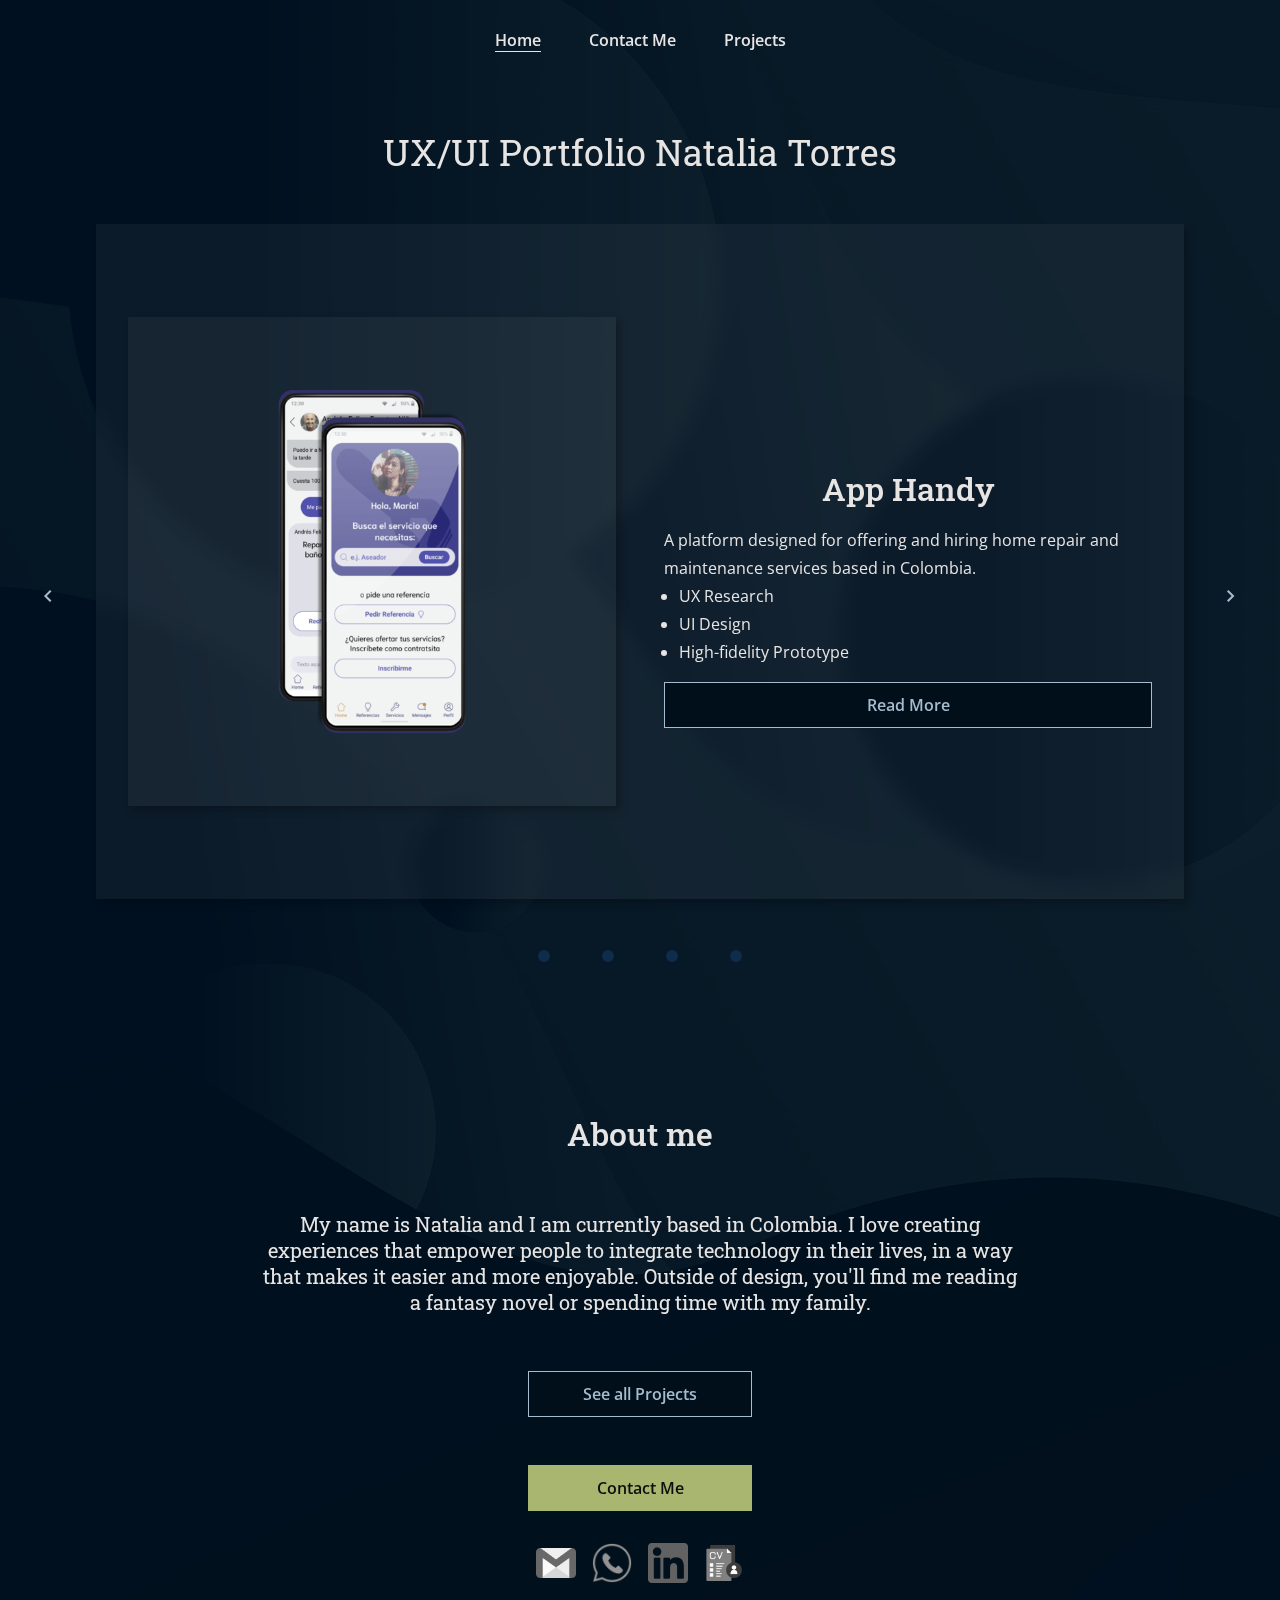
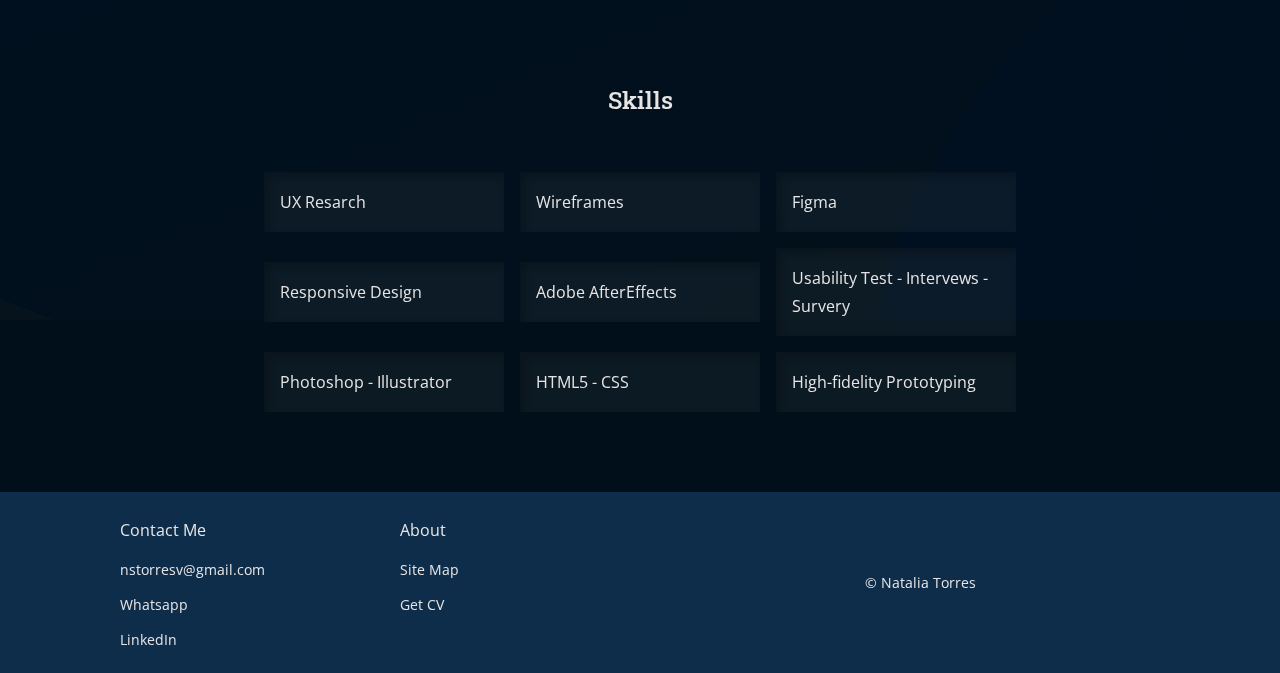
<file: index.html>
<!DOCTYPE html>
<html lang="en">
<head>
    <meta charset="UTF-8">
    <meta name="viewport" content="width=device-width, initial-scale=1.0">
    <meta
  property="og:image"
  content="img/thumbs/ogimg.png" />
<meta
  property="og:description"
  content="Portfolio containing all of my UX design and UX research projects" />
<meta property="og:title" content="UX/UI Portfolio Natalia Torres" />
    <title>Natalia's Portfolio</title>
   
    <link rel="stylesheet" href="styles/sliderStyle.css">
    <link rel="shortcut icon" type="image/x-icon" href="portfolio-logo.ico" />
    <link rel="stylesheet" href="https://fonts.googleapis.com/css2?family=Material+Symbols+Outlined:opsz,wght,FILL,GRAD@24,400,0,0">
    <link rel="stylesheet" href="styles/style.css">
    <link rel="stylesheet" href="styles/aboutMeStyle.css">
    <!--fonts-->
    <link rel="preconnect" href="https://fonts.googleapis.com">
    <link rel="preconnect" href="https://fonts.gstatic.com" crossorigin>
    <link href="https://fonts.googleapis.com/css2?family=Roboto+Slab:wght@100..900&family=Space+Mono&display=swap" rel="stylesheet">
    <link rel="preconnect" href="https://fonts.googleapis.com">
    <link rel="preconnect" href="https://fonts.gstatic.com" crossorigin>
    <link href="https://fonts.googleapis.com/css2?family=Mate:ital@0;1&family=Roboto+Slab:wght@100..900&family=Space+Mono&display=swap" rel="stylesheet">
    <link rel="preconnect" href="https://fonts.googleapis.com">
    <link rel="preconnect" href="https://fonts.gstatic.com" crossorigin>
    <link href="https://fonts.googleapis.com/css2?family=Mate:ital@0;1&family=Open+Sans:ital,wght@0,300..800;1,300..800&family=Roboto+Slab:wght@100..900&family=Space+Mono&display=swap" rel="stylesheet">
     
    </head>

<body>
<div class="allCont">
    <header>
        <nav class="topMenu">
            <ol>
                <li style="border-bottom: 1px solid var(--White, #E7E5E4);"><a href="index.html">Home</a></li>
                <li><a href="contactMe.html">Contact Me</a></li>
                <li><a href="all_projects.html">Projects</a></li>
            </ol>
        </nav>
    </header>
    <main>
      <h1>UX/UI Portfolio Natalia Torres</h1>
        <!--here goes slider -->
       
        <div class="slider">
          <div class="sliderSlidesCont">
            <div class="sliderWrapper">
              <div class="sliderSlide">
                <section> <div class="slideAll">
                  
                  <div class="slideIn">
                    
                    <div class="slideImg">
                      <img src="img/thumbs/handy.png" alt="Handy app";"> 
                    </div>
                    <div class="slideText">
                      <h2>App Handy</h2>
                    <p> A platform designed for offering and hiring home repair and maintenance services based in Colombia.</p>
                    <ul>
                      <li>UX Research</li>
                      <li>UI Design</li>
                      <li>High-fidelity Prototype</li>                      
                    </ul>
                    <a href="projects/handy.html" class="secButton buttonSlide">
                    Read More
                    </a>
                    </div>
                  </div>
                </div> </section>
              </div>
              <div class="sliderSlide">
                <section> <div class="slideAll">
                  <div class="slideIn">
                    <div class="slideImg">
                      <img src="img/thumbs/Zenith.png" alt="Zenith app";"> 
                    </div>
                    <div class="slideText">
                    <h2>Zenith Design Guide and App</h2>
        
                    <p>This is a series of projects centered around a clothing brand.</p>
                    <ul>
                      <li>Design Guide</li>
                      <li>High-fidelity Prototype</li>
                      <li>Promotional Video (Adobe AfterEffects)</li>
                    </ul>
                    <a href="projects/zenith.html" class="secButton buttonSlide">
                    Read More
                    </a>
                    </div>
                  </div>
                </div> </section>
              </div>
              <div class="sliderSlide">
                <section> <div class="slideAll">
                  <div class="slideIn">
                    <div class="slideImg">
                      <img src="img/thumbs/mealstats.png" alt="mealstats app picture";"> 
                    </div>
                    <div class="slideText">
                  <h2>MealStats - WatchOS</h2>
                    <p>Mealstats is an app for the apple watch, designed to help count calories and other nutritional stats.</p>
                    <ul>
                      <li>Task Flow</li>
                      <li>Low-fidelity Prototype</li>
                      <li>High-fidelity Prototype</li>
                    </ul>
                    <a href="projects/mealstats.html" class="secButton buttonSlide">
                    Read More
                    </a>
                    </div>
                  </div>
                </div>  </section>
              </div>
              <div class="sliderSlide">
              <section> <div class="slideAll">
                  <div class="slideIn">
                    <div class="slideImg">
                      <img src="img/thumbs/amazon.png" alt="amazon website screenshot"> 
                    </div>
                    <div class="slideText">
                  <h2>Amazon Gifts Redesign</h2>
                    <p>This is a user experience analysis for the current 'gift' feature of the amazon website for desktop.</p>
                    <ul>
                      <li>UX Research</li>
                      <li>User Testing</li>
                      <li>UI Redesign</li>
                    </ul>
                    <a href="projects/amazon_gifts.html" class="secButton buttonSlide">
                    Read More
                    </a>
                    </div>
                  </div>
                </div>  </section>
            </div>
            </div>
          </div>
          <div class="slider-pagination"> </div>
          <span class="sliderNav goLeft"> <span class="material-symbols-outlined goLeft"> chevron_left
              </span></span>
          <span class="sliderNav goRight"> <span class="material-symbols-outlined"> chevron_right </span></span>
          </div>
        
        <!-- About Me-->
        <section class="aboutMe">
            <h2>About me</h2>
            <h4>My name is Natalia and I am currently based in Colombia.
               I love creating experiences that empower people to integrate technology in their lives, in a way that makes it easier and more enjoyable. 
              Outside of design, you'll find me reading a fantasy novel or spending time with my family.
            </h4>
            <div class="contact">
              <a href="all_projects.html" class="secButton" style="margin:1rem auto; width: 14rem;">See all Projects</a>
              <a href="contactMe.html" class="mainButton">Contact Me</a> 
              <div class="smIcons"> 
               <a href="mailto:nstorresv@gmail.com" target="_blank"> <img src="img/IconGmail.png" alt="gmail icon"> </a>
               <a href="https://wa.link/n5jept" target="_blank"> <img src="img/iconWhatsapp.png" alt="whatsapp icon"></a>
               <a href="https://www.linkedin.com/in/natalia-torres-valencia" target="_blank"> <img src="img/iconLinkedin.png" alt="linkedIn icon"> </a>
               <a href="CV_NataliaTorres.pdf" target="_blank"> <img src="img/IconCV.png" alt="icon for curriculum vitae"> </a>
              </div>
            </div>
            <h3>Skills</h3>
            <div class="skillsWrap">
              <div><p>UX Resarch</p></div>
              <div><p>Wireframes</p></div>
              <div><p>Figma</p></div>
              <div><p>Responsive Design</p></div>
              <div><p>Adobe AfterEffects</p></div>
              <div><p>Usability Test - Intervews - Survery</p></div>
              <div><p>Photoshop - Illustrator</p></div>
              <div><p>HTML5 - CSS</p></div>
              <div><p>High-fidelity Prototyping</p></div>
            </div>
        </section>
    

<!--
        Other Projects 
        <section>
            <h2>Projects</h2>
              <div class="cardContainer">
                <a href="projects/amazon_gifts.html">
                  <div class="card">
                    <div class="cardImg">
                      <img src="img/thumbs/amazon.png" alt="computer with image of amazon and gift" style="max-width: 200%;">
                    </div>
                    <div class="cardText">
                      <h4> Amazon Gifts Redesign</h4>
                      <ul>
                        <li>UX Research</li>
                        <li>User Testing</li>
                        <li>UI Redesign</li>
                      </ul>
                    </div>
                  </div>
                </a>
                <a href="projects/orchids_banner.html">
                  <div class="card">
                    <div class="cardImg">
                      <img src="img/thumbs/orchidsBanner.png" alt="poster of project" style="max-width: 200%;">
                    </div>
                    <div class="cardText">
                      <h4>Banner for Research Project</h4>
                      <ul>
                        <li>Graphic Design</li>
                        <li>Adobe Photoshop</li>                       
                      </ul>
                      
                    </div>
                  </div>
                </a>
                <a href="projects/zenith.html">
                  <div class="card">
                    <div class="cardImg">
                      <img src="img/thumbs/Zenith.png">
                    </div>
                    <div class="cardText">
                      <h4> Zenith Design Guide and App</h4>
                      <ul>
                        <li>Design Guide</li>
                        <li>High-fidelity Prototype</li>
                        <li>Promotional Video</li>
                      </ul>
                    </div>
                  </div>
                </a>
                <a href="projects/mealstats.html">
                  <div class="card">
                    <div class="cardImg">
                      <img src="img/thumbs/mealstats.png">
                    </div>
                    <div class="cardText">
                      <h4> MealStats - WatchOS</h4>
                      <ul>
                        <li>Task Flow</li>
                        <li>Low-fidelity Prototype</li>
                        <li>High-fidelity Prototype</li>
                      </ul>
                    </div>
                  </div>
                </a>
                <a href="projects/handy.html">
                  <div class="card">
                    <div class="cardImg">
                      <img src="img/thumbs/handy.png">
                    </div>
                    <div class="cardText">
                      <h4> App Handy</h4>
                      <ul>
                        <li>UX Research</li>
                        <li>UI Design</li>
                        <li>High-fidelity Prototype</li>
                      </ul>
                  </div>
                  </div>
                </a>
                
              </div>
        </section>
      -->
    </main>
    <script language="javascript" src="script/sliderScript.js">  
    </script>
    </div>
    <img src="img/backgroundImage.jpg" alt="abstract background" class="bgImg">
    <footer>
      <div class="footContact">
        <a href="contactMe.html"><p>Contact Me</p></a>
        <a href="mailto:nstorresv@gmail.com" target="_blank"><p class="captions">nstorresv@gmail.com</p></a>
        <a href="https://wa.link/n5jept" target="_blank"><p class="captions">Whatsapp</p></a>
        <a href="https://www.linkedin.com/in/natalia-torres-valencia" target="_blank"><p class="captions">LinkedIn</p></a>
      </div>
      <div class="footContact">
        <p>About</p>
        <a href="sitemap.xml"><p class="captions">Site Map</p></a>
        <a href="CV_NataliaTorres.pdf" target="_blank"><p class="captions">Get CV</p></a>
      </div>
      <div class="footName">
        <p class="captions"><span>&copy;</span> Natalia Torres</p>
      </div>
    </footer>
  </body>

</html>
</file>
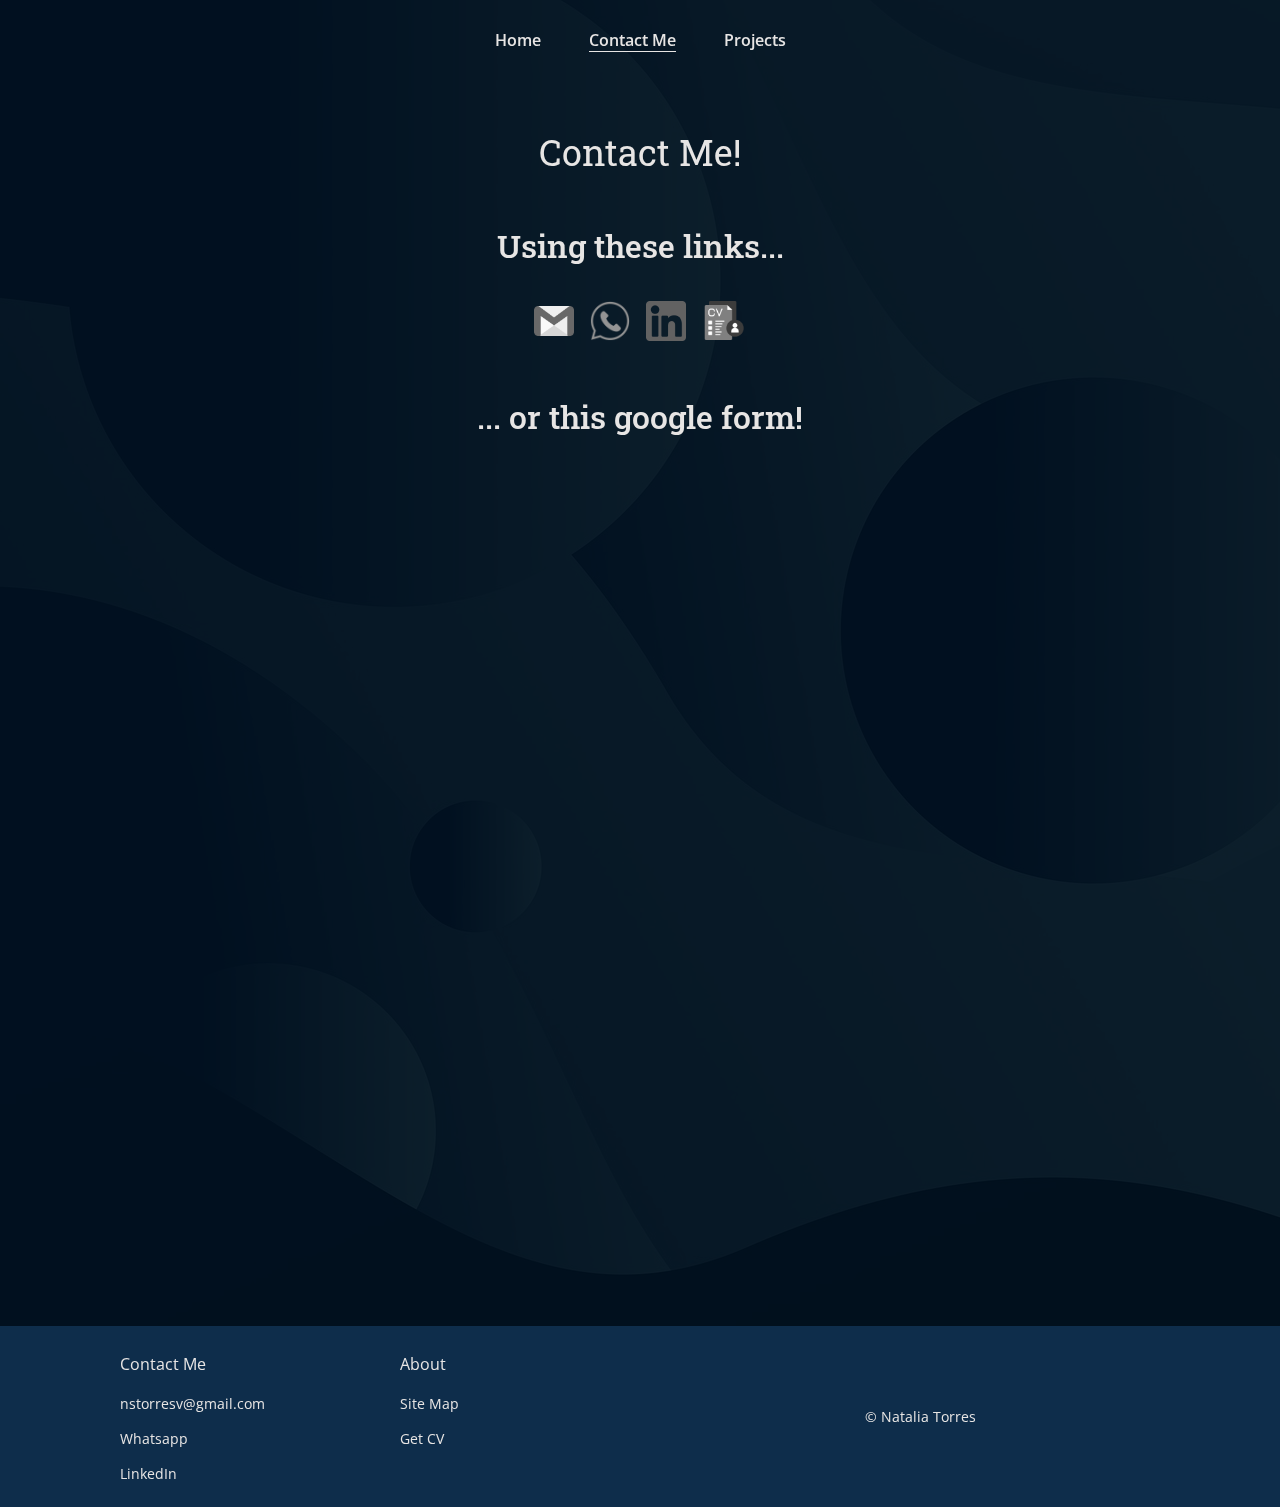
<file: contactMe.html>
<!DOCTYPE html>
<html lang="en">
<head>
    <meta charset="UTF-8">
    <meta name="viewport" content="width=device-width, initial-scale=1.0">
       <meta
  property="og:image"
  content="img/thumbs/ogimg.png" />
<meta
  property="og:description"
  content="Portfolio containing all of my UX design and UX research projects" />
<meta property="og:title" content="UX/UI Portfolio Natalia Torres" />
    <title>Contact Me</title>
    <link rel="stylesheet" href="styles/style.css">
    <link rel="stylesheet" href="styles/aboutMeStyle.css">
    <link rel="shortcut icon" type="image/x-icon" href="portfolio-logo.ico" />
    <!--fonts-->
    <link rel="preconnect" href="https://fonts.googleapis.com">
    <link rel="preconnect" href="https://fonts.gstatic.com" crossorigin>
    <link href="https://fonts.googleapis.com/css2?family=Roboto+Slab:wght@100..900&family=Space+Mono&display=swap" rel="stylesheet">
    <link rel="preconnect" href="https://fonts.googleapis.com">
    <link rel="preconnect" href="https://fonts.gstatic.com" crossorigin>
    <link href="https://fonts.googleapis.com/css2?family=Mate:ital@0;1&family=Roboto+Slab:wght@100..900&family=Space+Mono&display=swap" rel="stylesheet">
    <link rel="preconnect" href="https://fonts.googleapis.com">
    <link rel="preconnect" href="https://fonts.gstatic.com" crossorigin>
    <link href="https://fonts.googleapis.com/css2?family=Mate:ital@0;1&family=Open+Sans:ital,wght@0,300..800;1,300..800&family=Roboto+Slab:wght@100..900&family=Space+Mono&display=swap" rel="stylesheet">
     
    </head>
    
<body>
    <div class="allCont">
        <header>
            <nav class="topMenu">
                <ol>
                    <li><a href="index.html">Home</a></li>
                    <li style="border-bottom: 1px solid var(--White, #E7E5E4);"><a href="#">Contact Me</a></li>
                    <li><a href="all_projects.html">Projects</a></li>
                </ol>
            </nav>
        </header>
        <main>
            <h1>Contact Me!</h1>
            <h2 class="sectionTitle">Using these links...</h2>
            <div class="contact">
                <div class="smIcons"> 
                 <a href="mailto:nstorresv@gmail.com"> <img src="img/IconGmail.png" alt="gmail icon"> </a>
                 <a href="https://wa.link/n5jept" target="_blank"> <img src="img/iconWhatsapp.png" alt="whatsapp icon"></a>
                 <a href="https://www.linkedin.com/in/natalia-torres-valencia" target="_blank"> <img src="img/iconLinkedin.png" alt="linkedIn icon"> </a>
                 <a href="CV_NataliaTorres.pdf" target="_blank"> <img id="cvimg" src="img/IconCV.png" alt="icon for curriculum vitae"> </a>
                </div>
              </div>
            <h2 class="sectionTitle">... or this google form!</h2>
            <div class="form">
            <iframe src="https://docs.google.com/forms/d/e/1FAIpQLSde4sZMHLDqMfEkOOwprhLR_3wEaoHOUnA1oLF4423JV7L8nQ/viewform?embedded=true" frameborder="0" marginheight="0" marginwidth="0">Cargando…</iframe>
        </div>
        </main>
    </div>
    <img src="img/backgroundImage.jpg" alt="abstract background" class="bgImg">

<footer>
    <div class="footContact">
      <a href="contactMe.html"><p>Contact Me</p></a>
      <a href="mailto:nstorresv@gmail.com" target="_blank"><p class="captions">nstorresv@gmail.com</p></a>
      <a href="https://wa.link/n5jept" target="_blank"><p class="captions">Whatsapp</p></a>
      <a href="https://www.linkedin.com/in/natalia-torres-valencia" target="_blank"><p class="captions">LinkedIn</p></a>
    </div>
    <div class="footContact">
      <p>About</p>
      <a href="sitemap.xml"><p class="captions">Site Map</p></a>
      <a href="CV_NataliaTorres.pdf" target="_blank"><p class="captions">Get CV</p></a>
    </div>
    <div class="footName">
      <p class="captions"><span>&copy;</span> Natalia Torres</p>
    </div>
  </footer>
</body>
</file>
<file: styles/sliderStyle.css>
* {
    margin: 0 0;
    padding: 0;
    box-sizing: border-box;
}



a {
    text-emphasis: none;
}

/* SLIDER STUFF*/
  
  /* arrows */
  
  .sliderNav  {
    position: absolute;
    height: 80vh;
    width: 6vw;
    top: 50%;
    cursor: pointer;
    transform: translateY(-50%);
    color: var(--Blue-Blue-50);
    padding: 40vh 2vw;
    /*border: 1px solid aqua;*/
  }
  
  .goRight {
    right: 10px;

  }
  
  .goLeft {
    left: 10px;

  }
  
  /*content*/
  
  .sliderSlide {
    width: 100vw;
    height: 100%;
    display: flex;
    justify-content: space-evenly;
    align-items: center;  
    position: relative;
    margin: auto;
    max-width: 1440px;
  }
  
  .sliderSlide section{
    display:flex;
    min-height: 100%;
    min-width: 100%;
  }
  .sliderSlidesCont {
    overflow: hidden;
    display: flex;
    position: relative;
    height: 100%;
    width: 100%;  
  }
  
  .sliderWrapper {
    position: relative;
    width: 400vw;
    height: 100%;
    display: flex;
    transition: 0.5s ease; 
    justify-content: space-evenly;

    /*border: 2px solid green;
*/
  }
  

  
  .slider {
    position: relative;
    flex-direction: column;
    height: 80vh;
    min-height: 30rem;
    
  
  }
  
  
  
  /*circles*/
  
  .slider-pagination {
    display: flex;
    justify-content: center;
    padding: 0 20px;
  }
  
  .slider_pagination_btn {
     display: inline-block;
     padding: 6px;
     cursor: pointer;
     margin: 0px 20px;
  
     /* Override default button styles */
     border: none;
     outline: none;
     background-color: transparent;
  }
  
  /* Actual pagination circle */
  .slider_pagination_btn:before {
     content: '';
     display: flex;
     padding: 6px;
     border-radius: 100%;
     background-color: var(--Blue-Blue-600, rgba(14,45,75,1.00));
     margin: 0 auto;
  }
  
  .slider_pagination_btn:hover:before {
     background-color: var(--Blue-Blue-500, rgba(27,66,103,1.00));
  }
  
  
  .slider_pagination_btn.slider_pagination_btn--sel:before {
     background-color: var(--Blue-Blue-50, rgba(165,187,206,1.00))
  }
  
  /*inside styles*/
  
  
  .slideText ul {
    flex: 1 0 0;
    align-self: stretch;
    margin-left: 15px;
  }
  
  .slideText h2 {
    margin-bottom: 1rem;
  }
  
  .slideAll {
  
      justify-content: center;
      /* shadow */
      box-shadow: 4px 4px 8px 0px rgba(0, 0, 0, 0.25);
      height: 75vh;
      min-height: 30rem;
      width: 85vw;
      margin: auto;
      background-color: var(--Gray-60, rgba(231, 229, 228, 0.05)); 
      backdrop-filter: blur(9px);
      position:absolute;
  
      right: 7.5vw;

   }
  
  .slideImg {
      display: flex;
      width: 80%;
      height: 80%;
      flex-direction: column;
      justify-content: center;
      align-items: center;
      gap: 0.625rem;
      background: var(--Gray-60, rgba(231, 229, 228, 0.05));
      
      /* shadow */
      box-shadow: 4px 4px 8px 0px rgba(0, 0, 0, 0.25);
  }
.slideAll .slideIn .slideImg img {
    height: 30rem;
    max-height: 70%
}
  
  .slideIn {
      display: flex;
      padding: 2rem;
      justify-content: center;
      align-items: center;
      gap: 3rem;
      flex-direction: row;
      width: 100%;
      height: 100%;
  }
  
  .slideText {
      display: flex;
      width: 80%;
      height: auto;
      flex-direction: column;
      justify-content: center;
      align-items: start; 
  }
  
  @media screen and (min-width: 1441px) {
    .slideAll {
      max-width: 100%;
      right: 0;

    }

    .slideImg {
      max-width: 50rem;
    }
    .cardContainer {
      width: 100%
    }
  }
  
  @media screen and (max-width: 769px) {
    .slideIn {
     flex-direction: column; 
     padding: 1rem;
      gap: 1rem;
    }
    
    .slideImg {
      width: 85%;
      height: 40%;
    }
    
    .slideImg img {
      max-height: 80vw;
      max-width: 75vw;
    }
    
    .slideText .secButton {
      margin: 1rem 0 1rem 0;
    }
    
    .slideText h2 {
      margin: 1rem 0;
    }
    
    .slider {
      height: 120vh;
    }

    .slideAll {
      height: 100%;
    }
    
  }

  .buttonSlide {
    margin: 1rem 0;
  }
</file>
<file: styles/style.css>
:root{
    /* Collection: Tokens */
  
    /* Mode: Mode 1 */
    --Blue-Blue-800: rgba(0,15,25,1.00);
    --Blue-Blue-700: rgba(0,26,51,1.00);
    --Blue-Blue-600: rgba(14,45,75,1.00);
    --Blue-Blue-500: rgba(27,66,103,1.00);
    --Blue-Blue-400: rgba(36,91,143,1.00);
    --Blue-Blue-300: rgba(64,130,191,1.00);
    --Blue-Blue-200: rgba(102,155,204,1.00);
    --Blue-Blue-100: rgba(148,180,210,1.00);
    --Blue-Blue-50: rgba(165,187,206,1.00);
    --Green-Green-800: rgba(30,34,18,1.00);
    --Green-Green-700: rgba(60,67,35,1.00);
    --Green-Green-600: rgba(90,100,53,1.00);
    --Green-Green-500: rgba(120,133,71,1.00);
    --Green-Green-400: rgba(149,163,92,1.00);
    --Green-Green-300: rgba(168,182,111,1.00);
    --Green-Green-200: rgba(183,195,137,1.00);
    --Green-Green-100: rgba(204,212,170,1.00);
    --Green-Green-50: rgba(224,229,204,1.00);
    --White: rgba(231,229,228,1.00);
    --Red: rgba(159,64,64,1.00);
    --Black: rgba(13,13,12,1.00);
    --Gray-700: rgba(27,25,24,1.00);
    --Gray-600: rgba(40,38,36,1.00);
    --Gray-500: rgba(67,63,61,1.00);
    --Gray-400: rgba(94,89,85,1.00);
    --Gray-300: rgba(134,126,121,1.00);
    --Gray-200: rgba(158,152,148,1.00);
    --Gray-100: rgba(182,178,175,1.00);
    --Blue-650: rgba(14,45,75,0.30);
    --Gray-60: rgba(231,229,228,0.05);
  }

* {
    margin: 0;
    padding: 0;
    box-sizing: border-box;
   
}

body {
    background-color: var(--Blue-Blue-800, rgba(0,15,25,1.00));
    overflow: visible;
}

.allCont {
    max-width: 1440px;
    margin: auto;
    min-height: 100vh;
}

.bgImg {
    min-width: 100vw;
    filter: saturate(80%) opacity(8%);
    position: fixed;
    height: auto;
    top: 0;
    z-index: -3;
  
  }


h1 {
    color: var(--White, #E7E5E4);
text-align: center;
font-family: "Roboto Slab";
font-size: 2.25rem;
font-style: normal;
font-weight: 400;
line-height: normal;
margin: 3rem auto;
}

h2, h3 {
    color: var(--White, #E7E5E4);
text-align: center;

/* h2 */
font-family: "Roboto Slab";
font-size: 2rem;
font-style: normal;
font-weight: 500;
line-height: normal;
margin: 5.5rem auto 1rem;
}

h3{ 
    font-size: 1.5rem;
    margin: 3.5rem auto 1rem;
}

h4 {
    color: var(--White, #E7E5E4);

/* h4 */
font-family: "Roboto Slab";
font-size: 1.25rem;
font-style: normal;
font-weight: 400;
line-height: normal;
}

ol li {
    margin-left: 2rem;
}

h5, a{
    color: var(--White, #E7E5E4);
font-family: "Open Sans";
font-size: 1rem;
font-style: normal;
font-weight: 600;
line-height: normal;
}

a {
    text-decoration: none !important;
}

p, ul, ol {
    color: var(--White, #E7E5E4);
    font-family: "Open Sans";
font-size: 1rem;
font-style: normal;
font-weight: 400;
line-height: 1.75rem; /* 175% */
}

.captions {
    color: var(--White, #E7E5E4);
    font-family: "Open Sans";
font-size: 0.875rem;
font-style: normal;
font-weight: 400;
line-height: normal;
}


.topMenu {
    display: flex;
    width: 100%;
    height: 5rem;
    justify-content: center;
    align-items: center;
    flex-direction: column;
    flex-shrink: 0;
    /*background-color: var(--Blue-Blue-800, #000F19);*/
}


.topMenu li {
    display: flex;
justify-content: center;
align-items: center;
float: left;
margin: 0 1.5rem;
}

.topMenu li a {
    text-decoration: none;
}

.topMenu li a:hover {
    color: var(--Blue-Blue-100, #94B4D2);
}

.topMenu li a:active {
    color: var(--Blue-Blue-200, #669BCC);
}
@media screen and (max-width: 425px){
    .topMenu li{
        margin: 0.75rem;
    }
    
}
/* BUTTONS */

.secButton {
    display: flex;
    height: 2.875rem;
    padding: 0.75rem 1.25rem;
    justify-content: center;
    align-items: center;
    gap: 0.625rem;
    align-self: stretch;
    border: 1px solid var(--Blue-Blue-50, #A5BBCE);
    background: var(--Blue-Blue-800, #000F19);
    text-decoration: none;
    color: var(--Blue-Blue-50, #A5BBCE);
    transition: 0.2s;
}

.secButton:hover {
    background: var(--Blue-Blue-700, #001A33);
    transition: 0.2s;
}

.secButton:active{
    background: var(--Blue-Blue-600, #0E2D4B);
}

.mainButton {
    display: inline-flex;
    padding: 0.5rem 1rem;
    justify-content: center;
    align-items: center;
    gap: 0.625rem;
    background: var(--Green-Green-300, #A8B66F);
    text-decoration: none;
    color: var(--Black, #0D0D0C);
}


.mainButton:hover {
    background: var(--Green-Green-500, #788547);
}

.mainButton:active {
    background: var(--Green-Green-600, #5A6435);
}

.mainButton:disabled {
    background: var(--Gray-200, #9E9894);
}

/*CARDS STYLE*/

.cardContainer {
    display: flex;
    gap: 1.5rem;
    width: 80vw;
    max-width: 100%;
    padding: 4rem 2rem;
    overflow-X: scroll; 
    margin: 2.5rem auto;
    background: var(--Gray-60, rgba(231, 229, 228, 0.05));
    backdrop-filter: blur(9px);
    box-shadow: inset 4px 4px 8px 0px rgba(0, 0, 0, 0.25);
    scrollbar-color: rgba(231, 229, 228, 0.5) var(--Gray-60);
    
  }
  .card, .bigCard {
    display: flex;
    width: 14.5rem;
    padding: 2rem 1rem;
    flex-direction: column;
    align-items: flex-end;
    gap: 0.5rem;
    height: 25rem;
    overflow: hidden;
    background: var(--Gray-60, rgba(231, 229, 228, 0.05));
  
    /* shadow */
    box-shadow: 4px 4px 8px 0px rgba(0, 0, 0, 0.25);
    backdrop-filter: blur(9px);
  }
  
  .cardImg, .bigCardImg {
    display: flex;
  height: 8.7rem;
  padding: 0.5rem 3.7rem;
  margin-bottom: 1rem;
  flex-direction: column;
  justify-content: center;
  align-items: center;
  gap: 0.625rem;
  flex-shrink: 0;
  align-self: stretch;
    background: var(--Gray-60, rgba(231, 229, 228, 0.05));
  box-shadow: 4px 4px 8px 0px rgba(0, 0, 0, 0.25);
  }
  
  .cardImg img {
    max-height: 8.7rem;
    max-width: none;
  }
  
  .cardText {
    display: flex;
  padding: 0.5rem;
  flex-direction: column;
  gap: 0.5rem;
  align-self: stretch;
    flex: 1 0 0;
  }
  
  .cardText p {
      display: -webkit-box;
      -webkit-line-clamp: 4; /* Number of lines */
      line-clamp: 4;
      -webkit-box-orient: vertical;
      overflow: hidden;
      text-overflow: ellipsis;
  }

  .cardText ul {
    margin-left: 20px ;
  }

  

  /*FOOT---*/

  footer {
    display: flex;
    background: var(--Blue-Blue-600, rgba(14,45,75,1.00));
    padding: 1.5rem 7.5rem;
    width: 100%;
    gap: 7.5rem;
    justify-content: flex-start;
    align-items: flex-start;
    margin-top: 3.5rem;
    bottom: 0;
    z-index: 3;
  }
  
  .footContact {
    display: flex;
    flex-direction: column;
    justify-content: center;
    gap: 16px;
    width: 10rem;

  }

  .footName {
    margin: auto;
  }

  @media screen and (max-width: 769px) {
    footer {
        flex-direction: column;
        align-items: center;
        justify-content: center;
        gap: 3rem;
    }

    .footContact {
        align-items: center;
    }
  }
</file>
<file: styles/aboutMeStyle.css>
.aboutMe {
    display: flex;
    width: 100%;
    padding: 0 20%;
    flex-direction: column;
    align-items: center;
    gap: 2.5rem;
    margin: 5rem auto;

}


.aboutMe h4 {
    align-self: stretch;
    text-align: center;
}

.smIcons {
    display: flex;
    align-items: center;
    gap: 1rem;
}

.smIcons img {
    width: 2.5rem;
    height: 2.5rem;
    filter: saturate(0);
    transition: 0.2s ease;
}

.smIcons img:hover {
    filter: saturate(1);
    transition: 0.2s ease;
}

#cvimg {
    width: 2.8rem;
    height: 2.7rem;
}

.contact {
    display: flex;
    flex-direction: column;
    justify-content: center;
    align-items: center;
    gap: 2rem;
}

.contact .mainButton {
    display: flex;
    width: 14rem;
    height: 2.875rem;
    padding: 0.75rem 1.25rem;
}

iframe {
    width: 80vw;
    max-width: 1440px;
    height: 800px;
    margin: auto;
    overflow: visible;
}

.form {
    display: flex;
    justify-content: center;
    overflow: visible;

}

.sectionTitle {
    margin: 3rem auto 2rem;
}

.skillsWrap{
    display: flex;
    flex-wrap: wrap;
    gap: 1rem;
    align-items: center;
    justify-content: center;
}

.skillsWrap div{
    padding: 1rem;
    width: 15rem;
    background: var(--Gray-60, rgba(231, 229, 228, 0.05));
  
    /* shadow */
    box-shadow: inset 4px 4px 8px 0px rgba(0, 0, 0, 0.25);
    backdrop-filter: blur(9px);
}

.skillsWrap div p {
    padding: 0 auto;
}
</file>
